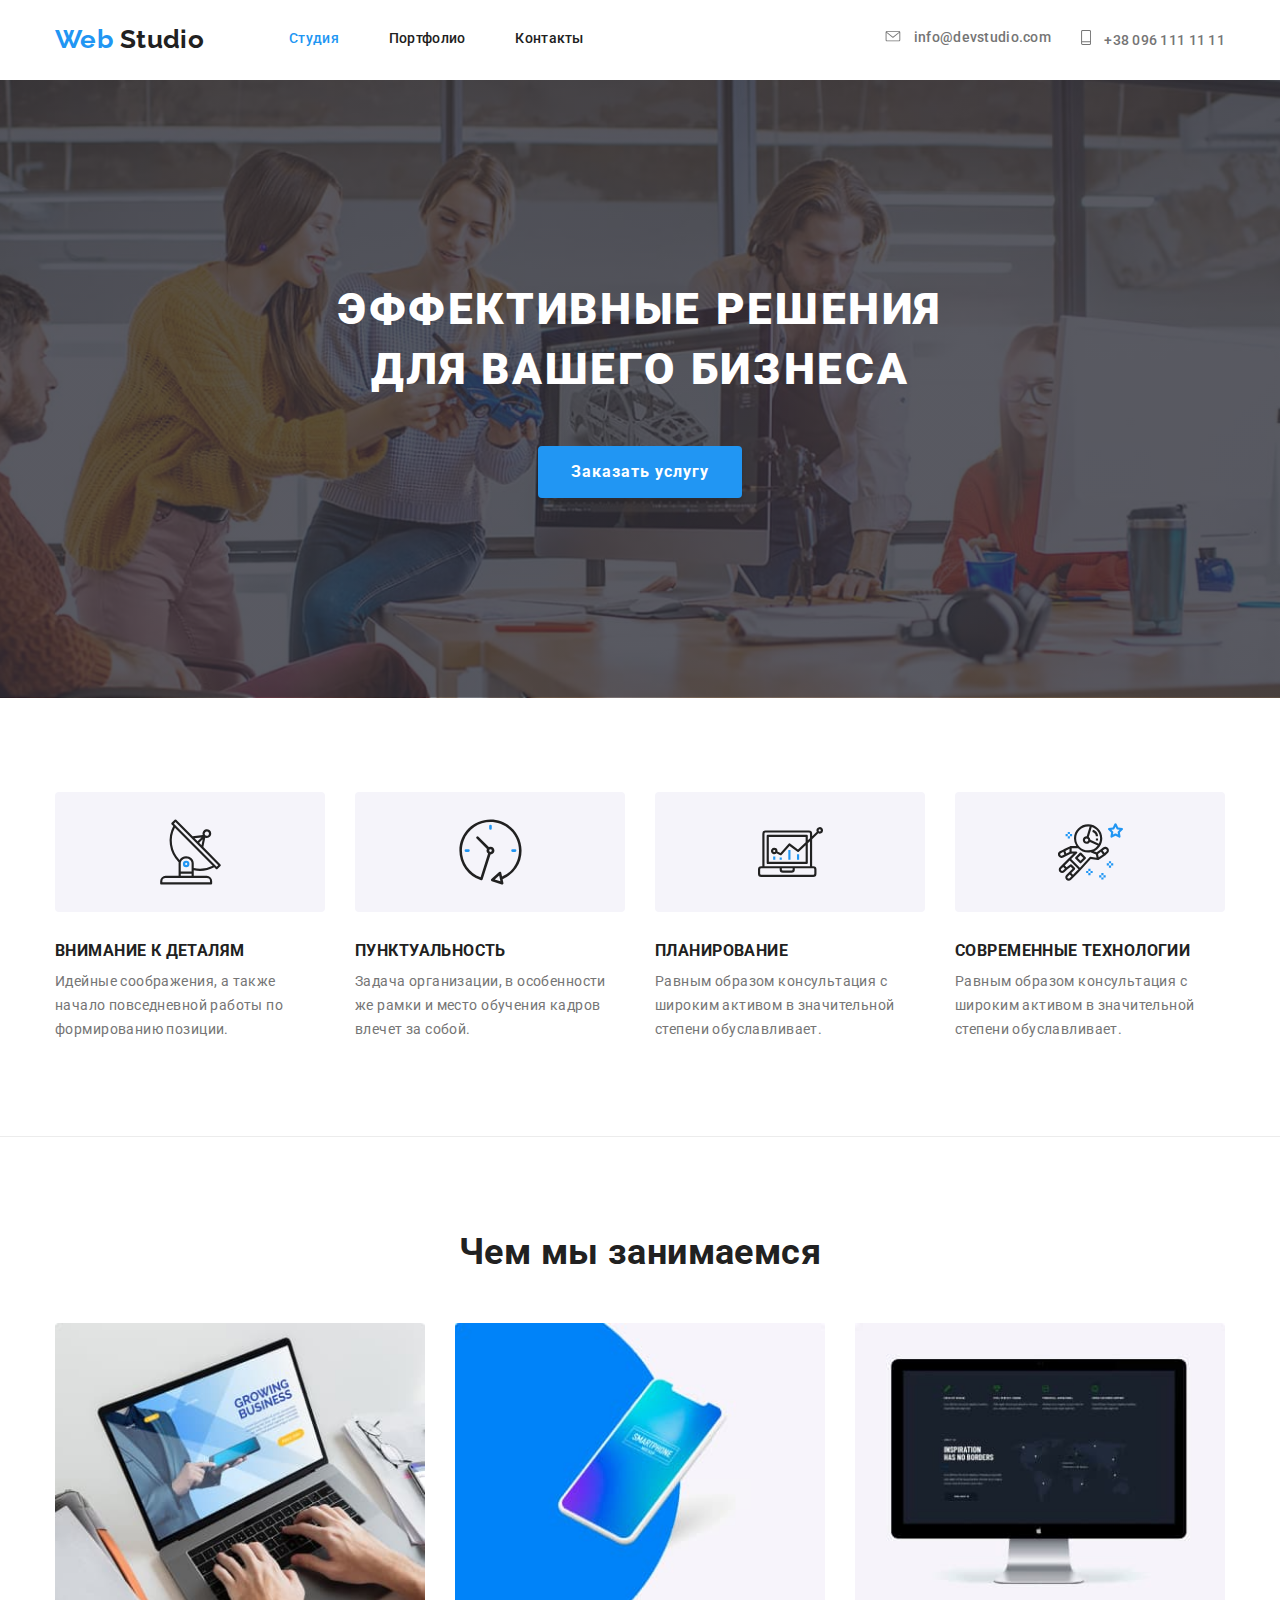
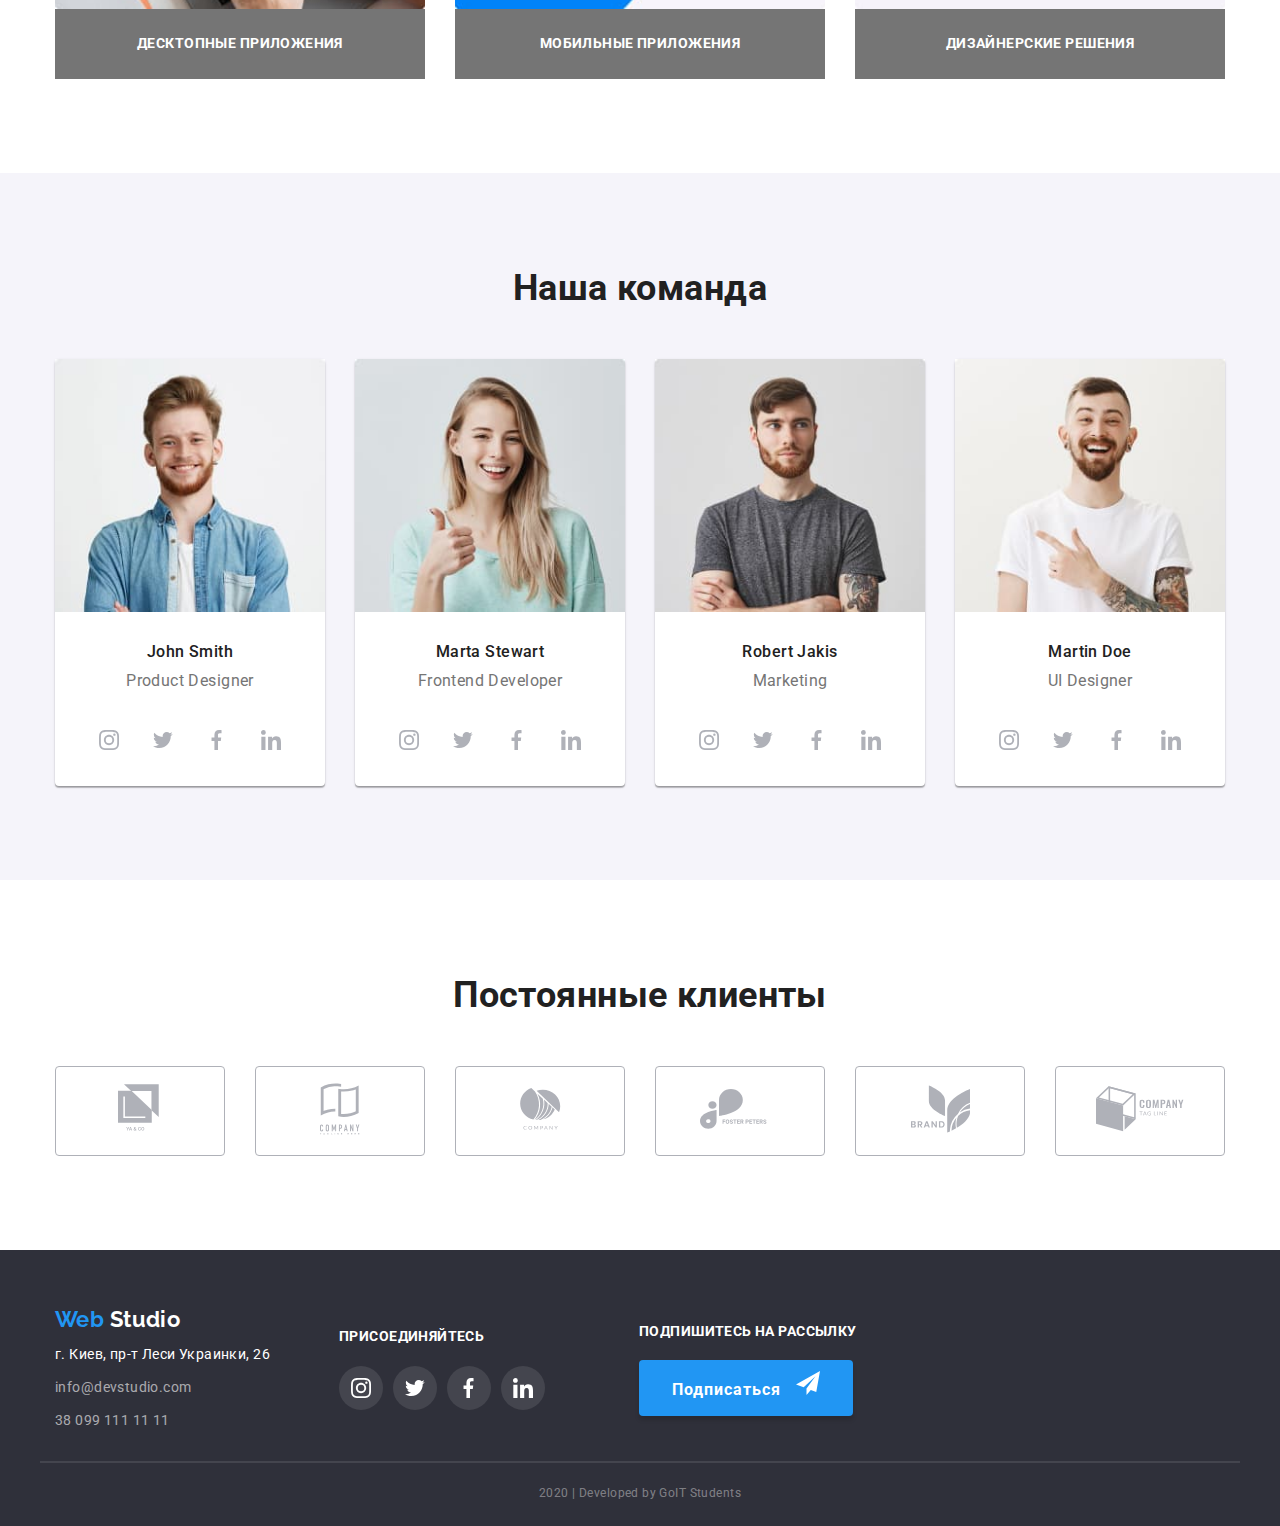
<file: index.html>
<!DOCTYPE html>
<html lang="en">
  <head>
    <meta charset="UTF-8" />
    <meta name="viewport" content="width=device-width, initial-scale=1.0" />
    <title>Document</title>
    <link
      href="https://fonts.googleapis.com/css2?family=Raleway:wght@700&family=Roboto:wght@500;700;900&display=swap"
      rel="stylesheet"
    />
    <link
      rel="stylesheet"
      href="https://cdnjs.cloudflare.com/ajax/libs/modern-normalize/0.6.0/modern-normalize.min.css"
    />
    <link rel="stylesheet" href="./css/styles.css" />
  </head>

  <body class="body">
    <!--Заголовок-->
    <header class="page-header">
      <div class="container header-flex">
        <!--Лого-->
       <nav class="main-nav">
       <a href="./index.html" class="logo">
       <span class="logo-accent">Web</span>
       Studio
          <!--Ссылки-->
          <ul class="site-nav list">
            <li class="item"><a href="index.html" class="link current">Студия</a></li>
            <li class="item">
              <a href="./portfolio.html" class="link">Портфолио</a>
            </li>
            <li class="item"><a href="" class="link">Контакты</a></li>
          </ul>
        </nav>

        <!--Контакты (форма)-->
        <ul class="auth-nav list">
          <li class="item"> 
            <a href="mailto:info@devstudio.com" class="link">
              <svg class="mailto" width="16px" height="11px">
               <use href="./images/sprite.svg#icon-mail"></use>
              </svg>
              info@devstudio.com</a>
          </li>
          <li class="item">
            <a href="tel:+380961111111" class="link">
              <svg class="mailto" width="10px" height="15px">
                <use href="./images/sprite.svg#icon-phone"></use>
              </svg>
              +38 096 111 11 11</a>
          </li>
        </ul>
      </div>
    </header>

    <main>
      <!--Главный блок-->
      <section class="hero overlay">
        <h1 class="hero-title">
          эффективные решения <br />
          для вашего бизнеса
        </h1>
        <a href="" class="button-primary">Заказать услугу</a>
      </section>

      <!--Преимущества-->
      <section class="section-advantages">
        <div class="container-features">
          <ul class="future-list list">
            <li class="features">
              <div class="characteristics-div">
                <svg class="characteristics-icon">
                  <use href="./images/sprite.svg#icon-antenna"></use>
                </svg>
              </div>
              <h3 class="title">Внимание к деталям</h3>
              <p class="text">
                Идейные соображения, а также начало повседневной работы пo
                формированию позиции.
              </p>
            </li>

            <!--Пунктуальность-->
            <li class="features">
              <div class="characteristics-div">
                <svg class="characteristics-icon">
                  <use href="./images/sprite.svg#icon-clock"></use>
                </svg>
              </div>
              <h3 class="title">Пунктуальность</h3>
              <p class="text">
                Задача организации, в особенности же рамки и место обучения
                кадров влечет за собой.
              </p>
            </li>

            <!--Планирование-->
            <li class="features">
            <div class="characteristics-div">
              <svg class="characteristics-icon">
                <use href="./images/sprite.svg#icon-diagram"></use>
              </svg>
            </div>
              <h3 class="title">Планирование</h3>
              <p class="text">
                Равным образом консультация с широким активом в значительной
                степени обуславливает.
              </p>
            </li>

            <!--Технологии-->
            <li class="features">
              <div class="characteristics-div">
                <svg class="characteristics-icon">
                  <use href="./images/sprite.svg#icon-astronaut"></use>
                </svg>
              </div>
              <h3 class="title">Современные технологии</h3>
              <p class="text">
                Равным образом консультация с широким активом в значительной
                степени обуславливает.
              </p>
            </li>
          </ul>
        </div>
      </section>

      <!--Профиль компании-->
      <section class="section">
        <div class="container">
          <h2 class="section-title">Чем мы занимаемся</h2>

          <ul class="profile list">
            <li class="items">
              <img
                src="./images/occupation/img-leptop.jpg"
                alt="приложения"
                width="370"
                height="294"
              />
              <h3 class="subtitle">Десктопные приложения</h3>
            </li>
            <li class="items">
              <img
                src="./images/occupation/img-telefon.jpg"
                alt="мобильные приложения"
                width="370"
                height="294"
              />
              <h3 class="subtitle">Мобильные приложения</h3>
            </li>
            <li class="items">
              <img
                src="./images/occupation/img-monitor.jpg"
                alt="дизайнерские решения"
                width="370"
                height="294"
              />
              <h3 class="subtitle">Дизайнерские решения</h3>
            </li>
          </ul>
        </div>
      </section>

      <!--Команда-->
      <section class="section-team">
        <div class="container">
          <h2 class="section-title">Наша команда</h2>

          <ul class="team list">
            <li class="item">
              <img class="team-img"
                src="./images/team/img-john.jpg"
                alt="Картинка фото Джона"
                width="270"
                height="260"
              />
              <h3 class="title">John Smith</h3>
              <p class="text">Product Designer</p>
              <ul class="items list">
                <li class="team-icon">
                  <a
                    href="https://www.instagram.com/"
                    class="link-socials"
                    aria-label="Ссылка на Instagram">
                    <svg class="items-social">
                      <use href="./images/sprite.svg#icon-instagram"></use>
                    </svg>
                    </a>
                </li>
                <li class="team-icon">
                  <a href="https://twitter.com/" 
                  class="link-socials" 
                  aria-label="Ссылка на Twitter">
                  <svg class="items-social">
                    <use href="./images/sprite.svg#icon-twitter"></use>
                  </svg>
                    </a>
                </li>
                <li class="team-icon">
                  <a href="https://www.facebook.com/" 
                  class="link-socials" 
                  aria-label="Cсылка на Facebook">
                  <svg class="items-social">
                    <use href="./images/sprite.svg#icon-facebbok"></use>
                  </svg>
                  </a>
                </li>
                <li class="team-icon">
                  <a href="https://www.linkedin.com/" 
                  class="link-socials" 
                  aria-label="Ссылка на LinkedIn">
                  <svg class="items-social">
                    <use href="./images/sprite.svg#icon-linkedin"></use>
                  </svg>
                  </a>
                </li>
              </ul>
            </li>
            <li class="item">
              <img class="team-img"
                src="./images/team/img-marta.jpg"
                alt="Картинка фото Марты"
                width="270"
                height="260"
              />
              <h3 class="title">Marta Stewart</h3>
              <p class="text">Frontend Developer</p>
                  <ul class="items list">
                    <li class="team-icon">
                      <a href="https://www.instagram.com/" 
                      class="link-socials" aria-label="Ссылка на Instagram">
                        <svg class="items-social">
                          <use href="./images/sprite.svg#icon-instagram"></use>
                        </svg>
                      </a>
                    </li>
                    <li class="team-icon">
                      <a href="https://twitter.com/" class="link-socials" aria-label="Ссылка на Twitter">
                        <svg class="items-social">
                          <use href="./images/sprite.svg#icon-twitter"></use>
                        </svg>
                      </a>
                    </li>
                    <li class="team-icon">
                      <a href="https://www.facebook.com/" class="link-socials" aria-label="Cсылка на Facebook">
                        <svg class="items-social">
                          <use href="./images/sprite.svg#icon-facebbok"></use>
                        </svg>
                      </a>
                    </li>
                    <li class="team-icon">
                      <a href="https://www.linkedin.com/" class="link-socials" aria-label="Ссылка на LinkedIn">
                        <svg class="items-social">
                          <use href="./images/sprite.svg#icon-linkedin"></use>
                        </svg>
                      </a>
                    </li>
                  </ul>
            </li>
            <li class="item">
              <img class="team-img"
                src="./images/team/img-robert.jpg"
                alt="Картинка фото Роберта"
                width="270"
                height="260"
              />
              <h3 class="title">Robert Jakis</h3>
              <p class="text">Marketing</p>
                  <ul class="items list">
                    <li class="team-icon">
                      <a href="https://www.instagram.com/" class="link-socials" aria-label="Ссылка на Instagram">
                        <svg class="items-social">
                          <use href="./images/sprite.svg#icon-instagram"></use>
                        </svg>
                      </a>
                    </li>
                    <li class="team-icon">
                      <a href="https://twitter.com/" class="link-socials" aria-label="Ссылка на Twitter">
                        <svg class="items-social">
                          <use href="./images/sprite.svg#icon-twitter"></use>
                        </svg>
                      </a>
                    </li>
                    <li class="team-icon">
                      <a href="https://www.facebook.com/" class="link-socials" aria-label="Cсылка на Facebook">
                        <svg class="items-social">
                          <use href="./images/sprite.svg#icon-facebbok"></use>
                        </svg>
                      </a>
                    </li>
                    <li class="team-icon">
                      <a href="https://www.linkedin.com/" class="link-socials" aria-label="Ссылка на LinkedIn">
                        <svg class="items-social">
                          <use href="./images/sprite.svg#icon-linkedin"></use>
                        </svg>
                      </a>
                    </li>
                  </ul>
            </li>
            <li class="item">
              <img class="team-img"
                src="./images/team/img-martin.jpg"
                alt="Картинка фото Мартина"
                width="270"
                height="260"
              />
              <h3 class="title">Martin Doe</h3>
              <p class="text">UI Designer</p>
                  <ul class="items list">
                    <li class="team-icon">
                      <a href="https://www.instagram.com/" class="link-socials" aria-label="Ссылка на Instagram">
                        <svg class="items-social">
                          <use href="./images/sprite.svg#icon-instagram"></use>
                        </svg>
                      </a>
                    </li>
                    <li class="team-icon">
                      <a href="https://twitter.com/" class="link-socials" aria-label="Ссылка на Twitter">
                        <svg class="items-social">
                          <use href="./images/sprite.svg#icon-twitter"></use>
                        </svg>
                      </a>
                    </li>
                    <li class="team-icon">
                      <a href="https://www.facebook.com/" class="link-socials" aria-label="Cсылка на Facebook">
                        <svg class="items-social">
                          <use href="./images/sprite.svg#icon-facebbok"></use>
                        </svg>
                      </a>
                    </li>
                    <li class="team-icon">
                      <a href="https://www.linkedin.com/" class="link-socials" aria-label="Ссылка на LinkedIn">
                        <svg class="items-social">
                          <use href="./images/sprite.svg#icon-linkedin"></use>
                        </svg>
                      </a>
                    </li>
                  </ul>
        </div>
      </section>

      <!--Клиенты-->
      <section class="section">
        <div class="container">
          <h2 class="section-title">Постоянные клиенты</h2>

          <ul class="customers list">
            <li class="icon">
              <div class="logo-icon">
             <a>
               <svg class="company-logo" 
               width="45"
               height="50">
                 <use href="./images/sprite.svg#icon-company-1">
                 </use>
               </svg>
             </a>
            </div>
            </li>
            <li class="icon">
              <div class="logo-icon">
              <a>
                <svg class="company-logo" width="40" height="52">
                  <use href="./images/sprite.svg#icon-company-2">
                  </use>
                </svg>
              </a>
              </div>
            </li>
            <li class="icon">
              <div class="logo-icon">
              <a>
                <svg class="company-logo" width="41" height="42">
                  <use href="./images/sprite.svg#icon-company-3">
                  </use>
                </svg>
              </a>
              </div>
            </li>
            <li class="icon">
              <div class="logo-icon">
            <a>
              <svg class="company-logo" width="80" height="42">
                <use href="./images/sprite.svg#icon-company-4">
                </use>
              </svg>
            </a>
            </div>
            </li>
            <li class="icon">
              <div class="logo-icon">
              <a>
                <svg class="company-logo" width="59" heihht="47">
                  <use href="./images/sprite.svg#icon-company-5">
                  </use>
                </svg>
              </a>
              </div>
            </li>
            <li class="icon">
              <div class="logo-icon">
              <a>
                <svg class="company-logo" width="88" heihht="46">
                  <use href="./images/sprite.svg#icon-company-6">
                  </use>
                </svg>
              </a>
              </div>
            </li>
          </ul>
        </div>
      </section>
    </main>

  <!--Футер-->
  <footer class="page-footer">
    <div class="container footer">
      <!--Логотип-->
      <div class="address">
        <a href="./index.html" class="logotip">
          <span class="logotip-accent">Web</span>
          <span class="logo-main">Studio</span>
        </a>
  
        <address class="footer-contacts">
          <p class="footer-addr">г. Киев, пр-т Леси Украинки, 26</p>
          <!--Контакты-->
          <p class="footer-mail">info@devstudio.com</p>
          <p class="footer-number">38 099 111 11 11</p>
        </address>
      </div>
  
      <!--Cоиальные сети-->
      <div class="join-in">
        <h2 class="label">присоединяйтесь</h2>
        <ul class="social-links list">
          <li class="footer-socials">
            <a href="https://www.instagram.com/" class="link" aria-label="Ссылка на Instagram">
            <svg class="footer-icon">
            <use href="./images/sprite.svg#icon-instagram"></use>
            </svg>
            </a>
          </li>
          <li class="footer-socials">
            <a href="https://twitter.com/" class="link" aria-label="Ссылка на Twiter">
            <svg class="footer-icon">
              <use href="./images/sprite.svg#icon-twitter"></use>
            </svg>
          </a>
          </li>
          <li class="footer-socials">
            <a href="https://www.facebook.com/" class="link" aria-label="Cсылка на Facebook">
            <svg class="footer-icon">
              <use href="./images/sprite.svg#icon-facebbok"></use>
            </svg>
          </a>
          </li>
          <li class="footer-socials">
            <a href="https://www.linkedin.com/" class="link" aria-label="Ссылка на LinkedIn">
            <svg class="footer-icon">
              <use href="./images/sprite.svg#icon-linkedin"></use>
            </svg>
          </a>
          </li>
        </ul>
      </div>
  
      <div class="subscribe-mail">
        <h2 class="label">подпишитесь на рассылку</h2>

      <div class="subscribe">
        <a class="button-primary">Подписаться
          <svg class="button-subscribe">
            <use href="./images/sprite.svg#icon-icon-send"></use>
          </svg>
        </a>
        </div>
      </div>
    </div>
    <p class="copyright container">2020 | Developed by GoIT Students</p>
  </footer>
  </body>
</html>
</file>
<file: css/styles.css>
/* цвет основного текста #21212 */
/* вторичный цвет текса #757575 */
/* белый #FFFFFF */
/* акцент #2196F3 */
/* вторичный цвет фона #F5F4FA*/

html {
  box-sizing: border-box;
}

*,
*::before,
*::after {
  box-sizing: inherit;
}

img {
  display: block;
  max-width: 100%;
  height: auto;
}

/* Общие стили */
:root {
  --primary-text-color: #212121;
  --title-text-color: #757575;
  --accent-color: #2196f3;
  --complementary-color: #ffffff;
  --background-complementary-color: #757575;
}

.body {
  background-color: #ffffff;
  color: var(--primary-text-color);

  font-family: Roboto, sans-serif;
  font-weight: 400;
  font-size: 14px;
  line-height: 1.14;
  letter-spacing: 0.03em;
  }

  /* Утилиты */

  .list {
  padding: 0;
  margin: 0;

  list-style: none;
}

.container {
  margin-right: auto;
  margin-left: auto;
  width: 1200px;
  padding-right: 15px;
  padding-left: 15px;
 
  /* border: 2px solid tomato; */
}

/* Logo */

.logo {
  color: var(--primary-text-color);

  font-family: Raleway, cursive;
  font-weight: 700;
  font-size: 26px;
  line-height: 1.19;
  text-decoration: none;
}

.logo-accent {
  color: var(--accent-color);
}

/* Page header */
.page-header {
  padding-top: 24px;
  padding-bottom: 25px;
}

.header-flex {
  display: flex;
  align-items: center;
  justify-content: space-between;
}

.main-nav {
  display: flex;
  align-items: center;
}

/* Site nav */
.site-nav {
  display: flex;
  margin-left: 85px;
}

/* .site-nav .item {
  background-color: tomato;
} */

.site-nav .item:not(:last-child) {
  margin-right: 50px;
}

.site-nav .link {
  display: block;
  margin-top: auto;
  margin-bottom: auto;

  color: var(--primary-text-color);

  font-family: inherit;
  font-weight: 500;
  letter-spacing: 0.02em;
  text-decoration: none;
}

.site-nav .link:hover,
.site-nav .link:focus {
  color: var(--accent-color);
}

.site-nav .link.current {
  color: var(--accent-color);
}


/* Auth nav */
.auth-nav {
  margin-top: 0;
  margin-bottom: 0;
  padding-left: 0;
  display: flex;
  margin-left: auto;
}

.auth-nav .item + .item {
  margin-left: 30px;
}

.auth-nav .item {
  color: var(--title-text-color);
  /* background-color: turquoise; */
}

.auth-nav .link {
  display: block;
  /* margin-left: auto; */

  color: var(--title-text-color);

  font-family: inherit;

  font-weight: 500;
  letter-spacing: 0.02em;
  text-decoration: none;
}

.mailto {
  fill: var(--title-text-color);
  margin-right: 10px; 
}

.auth-nav .link:hover,
.auth-nav .link:focus {
  color: var(--accent-color);
}

.mailto:hover,
.mailto:focus {
  fill: var(--accent-color);
}

/* Footer */

.page-footer {
  background-color: #2f303a;
}

.footer {
  padding-top: 57px;
  padding-bottom: 28px;
  align-items: center;
  display: flex;
  border-bottom: 1px solid rgba(255, 255, 255, 0.1);
}

/* Logo */

.page-footer .logotip {
  margin-bottom: 10px;
  padding: 0;

  color: var(--complementary-color);
}

.logotip {
  display: inline-block;
  text-decoration: none;
  font-family: "Raleway", sans-serif;
  font-weight: 700;
  font-size: 22px;
  line-height: 1.18;
}

.logotip-accent {
  color: var(--accent-color);

  font-family: Raleway, sans-serif;
  font-weight: 700;
  font-size: 22px;
  line-height: 1.18;
  text-decoration: none;
}

.page-footer .futer-accent {
  color: var(--accent-color);
}


/* Address */

.address {
margin-right: 69px;
}

.footer-contacts {
  font-style: normal;
  display: block;
  font-weight: 400;
  font-size: 14px;
  line-height: 1.71;
  letter-spacing: 0.03em;
}

.footer-addr {
  margin-top: 0;
  margin-bottom: 9px;
  color: var(--complementary-color);
  font-style: normal;
}

.footer-mail {
  margin-top: 0;
  margin-bottom: 9px;
  color: rgba(255, 255, 255, 0.6);
}

.footer-number {
  margin-top: 0;
  margin-bottom: 0;
  color: rgba(255, 255, 255, 0.6);
}


.footer-socials {
  background-color: #44454e;
  width: 44px;
  border-radius: 80%;
  margin-right: 10px;
}

.footer-socials .link {
  display: flex;
  height: 44px;
  align-items: center;
  justify-content: center;
}

.footer-socials:last-child {
    margin-right: 0;
}

.footer-icon {
  fill: var(--complementary-color);
  width: 20px;
  height: 20px;
  display: inline-block;
  align-items: center;
}

.footer-socials:hover,
.footer-socials:focus {
  background-color: var(--accent-color);
}


/* Social */
.join-in {
  margin-right: 94px;
}

.join-in > .label {
  display: block;
  margin-top: auto;
  margin-bottom: 21px;

  color: var(--complementary-color);

  font-weight: 700;
  font-size: 14px;
  line-height: 1.14;
  text-transform: uppercase;
}

.subscribe-mail {
  margin-right: 12px;
}

.subscribe-mail .label {
  display: block;
  margin-top: auto;
  margin-bottom: 21px;
  color: var(--complementary-color);

  font-weight: 700;
  font-size: 14px;
  line-height: 1.14;
  text-transform: uppercase;
}

.button-subscribe {
  width: 24px;
  height: 24px;
  margin-left: 10px;
}

.social-links {
  display: flex;
  padding-left: 0;
  margin-bottom: 0;
}

/* временный цвет фона */

/* .social-links .link:hover {
  background-color: var(--accent-color);
}

.social-links .link.current {
  background-color: var(--accent-color);
} */

/* Button */
 
.copyright {
  margin-top: 0;
  margin-bottom: 0;
  padding-top: 18px;
  padding-bottom: 21px;

  border-top: 1px solid rgba(255, 255, 255, 0.1);
  color: rgba(255, 255, 255, 0.4);

  font-size: 12px;
  line-height: 2;
  text-align: center;

}

/* Стили для index.html */

/* Hero */

.hero {
  padding-top: 200px;
  padding-bottom: 200px;
  text-align: center;

  background-color: #757575;

  /* border: 2px solid lime; */
}

.overlay {
min-height: 600px;
max-width: 1600px;
margin-left: auto;
margin-right: auto;
background-image: linear-gradient( to right, rgba(47, 48, 58, 0.8), rgba(47, 48, 58, 0.8) ), 
url(../images/decorative-elements/Header-img.jpg);
background-repeat: no-repeat;
background-position: center;
background-size: cover;
}

.hero-title {
  margin-top: 0;
  margin-bottom:46px;
 
  color: var(--complementary-color);

  font-weight: 900;
  font-size: 44px;
  line-height: 1.36;
  letter-spacing: 0.06em;
  text-transform: uppercase;
}

/* Button */

.button-primary {
  padding: 10px 32px;

  display: inline-block;
  border: 1px solid transparent;
  min-width: 200px;
  min-height: 50px;

  color: var(--complementary-color);
  background-color: var(--accent-color);
  text-decoration: none;

  font-weight: 700;
  font-size: 16px;
  line-height: 1.87;
  display: inline-block;
  letter-spacing: 0.06em;
  border-radius: 4px;
  box-shadow: 0px 4px 4px rgba(0, 0, 0, 0.15);

  text-align: center;
}


/* Section */
.section,
.section-team {
  padding-top: 94px;
  padding-bottom: 94px;
}

.section-title {
  margin-top: 0;
  margin-bottom: 50px;
  color: var(--primary-text-color);

  font-weight: 700;
  font-size: 36px;
  line-height: 1.17;
  text-align: center;
}

/* Features */
.section-advantages {
  padding-top: 94px;
  padding-bottom: 94px;
  border-bottom: 1px solid #ECECEC;
}

.container-features {
  margin-left: auto;
  margin-right: auto;
  width: 1200px;
  padding-left: 15px;
  padding-right: 15px;
}


.future-list {
  display: flex;
  justify-content: center;
  align-items: center;
}

.characteristics-div {

  margin-bottom: 30px;
  width: 270px;
  height: 120px;
  background: #F5F4FA;
  border-radius: 4px;
  display: flex;
  align-items: center;
  justify-content: center;
}

.characteristics-icon {
  width: 65px;
  height: 70px;
}

.features {
  width: calc((100% - 90px) / 4);
  min-width: 270px;
  display: block;
  box-sizing: border-box;
  margin: 0;
  margin-right: 0;
  text-align: center;
  justify-content: center;
}

.icons {
  width: 270px;
  height: 120px;
  background-color: #F5F4FA;
  margin-bottom: 30px;
  display: flex;
  align-items: center;
  justify-content: center;
}

.future-list .title {
  margin-top: 0;
  margin-bottom: 10px;
  text-align: left;

  color: var(--primary-text-color)
  
  font-weight: 700;
  text-transform: uppercase;
}

.future-list .link {
  color: var(--primary-text-color);
  background-color: var(--background-complementary-color);
}

.future-list .link:hover {
  color: var(--complementary-color);
  background-color: var(--accent-color.);
}

.future-list .link.current {
  color: var(--complementary-color);
  background-color: var(--accent-color);
}

.future-list .text {
  margin: 0;

  display: inline-block;
  text-align: left;

  color: var(--title-text-color);
  
  font-size: 14px;
  line-height: 1.71;
}

.future-list .features + .features {
    margin-left: 30px;
}

/* Profile */
/* временный цвет */
.profile {
  display: flex;
}

.profile .items + .items {
    margin-left: 30px;
}

.profile .items {
  background-color: var(--background-complementary-color);
}

.profile .subtitle {
  margin-top: 0;
  margin-bottom: 0;
  padding-top: 27px;
  padding-bottom: 27px; 

  color: var(--complementary-color);
  
  font-size: 14px;
  line-height: 1.14;
  font-weight: 700;
  text-align: center;
  text-transform: uppercase;
}

/* Team */

.section-team {
  background-color: #F5F4FA;
}

.team {
  display: flex;
  margin-top: 0;
  margin-bottom: 0;
  padding: 0;
  list-style-type: none;
}

.team .item {
  margin-top: 0;
  margin-bottom: 0;
  padding-top: 0;
  padding-bottom: 24px;
  text-align: center;
  box-shadow: 0px 2px 1px rgba(0, 0, 0, 0.2), 
  0px 1px 1px rgba(0, 0, 0, 0.14), 0px 1px 3px 
  rgba(0, 0, 0, 0.12);
  border-radius: 4px;

  background-color: #ffffff;
}

.team .item + .item {
  margin-left: 30px;
}

.team .team-img {
  margin-bottom: 30px;
}


.team .title{
  margin-top: 0;
  margin-bottom: 10px;
  color: var(--primary-text-color);

  font-weight: 500;
  font-size: 16px;
  line-height: 1.19;
  text-align: center;
}

.team .text {
  margin-top: 0px;
  margin-bottom: 28px;

  color: var(--title-text-color);

  font-size: 16px;
  line-height: 1.19;
  text-align: center;
}

.team .items {
  display: flex;
  padding-left: 0;
  justify-content: center;
}

.team-icon {
  margin-right: 10px;
}

.team-icon:last-child {
  margin-right: 0;
}

.items .link-socials {
  margin-right: 0;
  display: flex;
  width: 44px;
  height: 44px;
  align-items: center;
  justify-content: center;
  border-radius: 50%;
}

.link-socials:hover,
.link-socials:focus {
  background-color: var(--accent-color);
}

.items-social:hover {
  fill: var(--complementary-color);
}

.items-social{
  fill: #AFB1B8;
  width: 20px;
  height: 20px;
  display: inline-block;
  align-items: center;
}

.customers {
  margin-top: 0px;
  margin-bottom: 0px;
  padding: 0px;
  list-style-type: none;
  display: flex;
  justify-content: space-evenly;
}

.logo-icon {
  display: flex;
  align-items: center;
  justify-content: center;
  width: 170px;
  height: 90px;
  border: 1px solid #afb1b8;
  border-radius: 4px;
}

.company-logo {
  fill: #AFB1B8;;
}

.customers .icon {
  margin-left: 30px;
}

.customers .icon:first-child{
  margin-left: 0;
}

.logo-icon:hover {
  border-color: var(--accent-color);
}

.company-logo:hover {
  fill: var(--accent-color);
}

/* Стили для portfolio.html */

/* Section */
.portfolio {
padding-top: 93px;
padding-bottom: 114px;
}

.portfolio {
  color: var(--primary-text-color);
}

.portfolio .nav {
  
  font-weight: 500;
  font-size: 16px;
  line-height: 1.63;
  text-align: center;
}

.portfolio .nav:hover,
.portfolio .nav:focus {
  color: var(--complementary-color);
  background-color: var(--accent-color);
}

.button-nav {
  margin-bottom: 50px;
 }

.button-nav > .nav:not(:last-child) {
  margin-left: 0;
  margin-right: 8px;

 }
.container .button-nav {
  text-align: center;
 }

/* Web site */

.block-content .title {
  margin: 0;
  color: var(--primary-text-color);
  
  font-weight: 700;
  font-size: 18px;
  line-height: 2;
  letter-spacing: 0.06em;
}

.web-list {
  margin: 0px;
  padding: 0px;
  display: flex;
  flex-wrap: wrap;
  
  list-style-type: none;
}

.web-list .link {
  background: url(portfolio-1.jpg);
  border-radius: 5px 5px 0px 0px;

  text-decoration: none
}

.web-list .title {
  display: flex;
  margin: 0;
  text-align: center;
  justify-content: start;
  color: var(--primary-text-color);
  font-weight: 700;
  font-size: 18px;
  line-height: 2;
  letter-spacing: 0.06em;
}


.block {
  width: calc((100% - 60px) / 3);
  margin-right: 30px;
  margin-bottom: 30px;
  /* border-bottom: 1px solid #eeeeee;
  border-right: 1px solid #eeeeee;
  border-left: 1px solid #eeeeee;
  border-bottom-right-radius: 5px;
  border-bottom-left-radius: 5px; */

  overflow: hidden;
  box-shadow: 1px 4px 6px rgba(0, 0, 0, 0.16), 0px 4px 4px rgba(0, 0, 0, 0.06), 0px 1px 1px rgba(0, 0, 0, 0.12);
}

.block .text {
  margin: 0;
  color: var(--title-text-color);
  
  font-size: 16px;
  line-height: 1.87;
}

.web-list .text {
  display: flex;
  margin: 0;
  text-align: center;
  justify-content: start;
  color: var(--title-text-color);
  font-weight: 400;
  font-size: 16px;
  line-height: 1.88;
  letter-spacing: 0.03em;
}

.block:nth-child(3n) {
  margin-right: 0;
}
/* Временный цвет */
.block .desc {
  margin: 0px;
  padding: 0px;
  color: var(--primary-text-color);
  
  font-size: 18px;
  line-height: 1.55;
}

.web-list .desc {
  padding: 0;
  margin: 0;
  
  display: none;
  font-size: 18px;
  line-height: 1.55;
  letter-spacing: 0.03em;
}

.web-list .block:nth-last-child(-n+3) {
    margin-bottom: 0;
}

.block-content {
  padding-top: 20px;
  padding-right: 24px;
  padding-left: 24px;
  padding-bottom: 20px;

  border-left: 1px solid #eeeeee; 
  border-right: 1px solid #eeeeee;
  border-bottom: 1px solid #eeeeee; 
}
</file>
